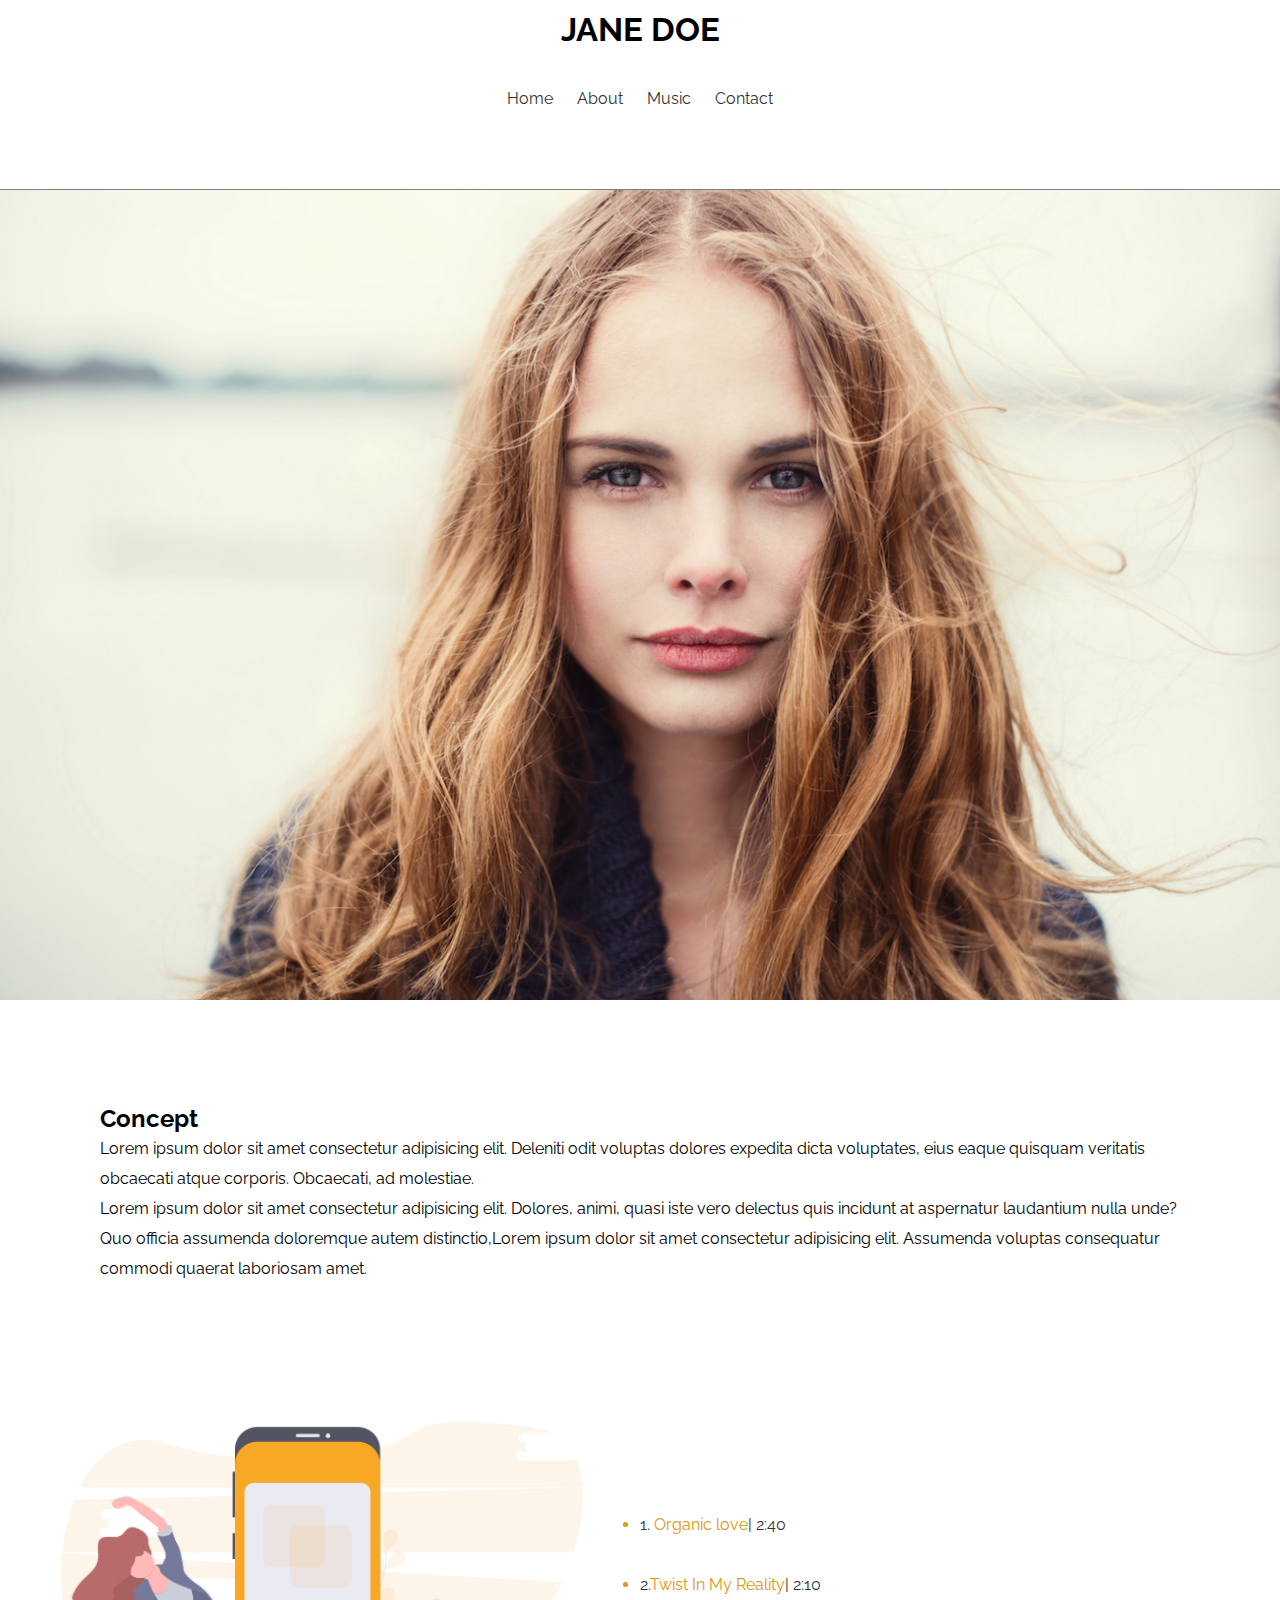
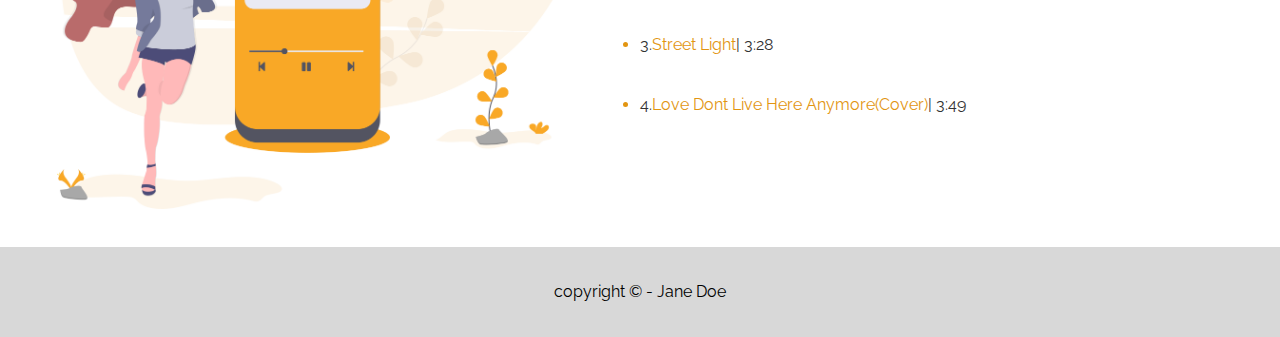
<file: index.html>
<!DOCTYPE html>
<html lang="en">
<head>
    <meta charset="UTF-8">
    <meta name="viewport" content="width=device-width, initial-scale=1.0">
    <link rel="stylesheet" href="./css/home.css">
    <title>Home</title>
</head>
<body>
    <nav class="menu">
        <h1>JANE DOE</h1>
        <ul class="menu-items">
            <li><a href="index.html">Home</a></li>
            <li><a href="about.html">About</a></li>
            <li><a href="music.html">Music</a></li>
            <li><a href="contact.html">Contact</a></li>
        </ul>
    </nav>
    <img src="./img/jane.jpg" class="Jane-Doe" alt="jane doe front image"/>
    <article class="jane-description">
        <h2>Concept</h2>
        <p>Lorem ipsum dolor sit amet consectetur adipisicing elit. Deleniti odit voluptas dolores expedita dicta voluptates, eius eaque quisquam veritatis obcaecati atque corporis. Obcaecati, ad molestiae.</p>
        <p>Lorem ipsum dolor sit amet consectetur adipisicing elit. Dolores, animi, quasi iste vero delectus quis incidunt at aspernatur laudantium nulla unde? Quo officia assumenda doloremque autem distinctio,Lorem ipsum dolor sit amet consectetur adipisicing elit. Assumenda voluptas consequatur commodi quaerat laboriosam amet.</p>
    </article>
    <section class="svg">
        <img src="./img/ilustra.png" class="svg-mp4" alt="mp4 with a girl dancing">
        <div class="songs">
            <ul class="playlist">
                <li class="jane-doe-song"><span>1.</span> Organic love<span>| 2:40</span></li>
                <li class="jane-doe-song"><span>2.</span>Twist In My Reality<span>| 2:10</span></li>
                <li class="jane-doe-song"><span>3.</span>Street Light<span>| 3:28</span></li>
                <li class="jane-doe-song"><span>4.</span>Love Dont Live Here Anymore(Cover)<span>| 3:49</span></li>
            </ul>
        </div>
    </section>

    <footer>
        <p>copyright &copy; - Jane Doe</p>
    </footer>
</body>
</html>
</file>
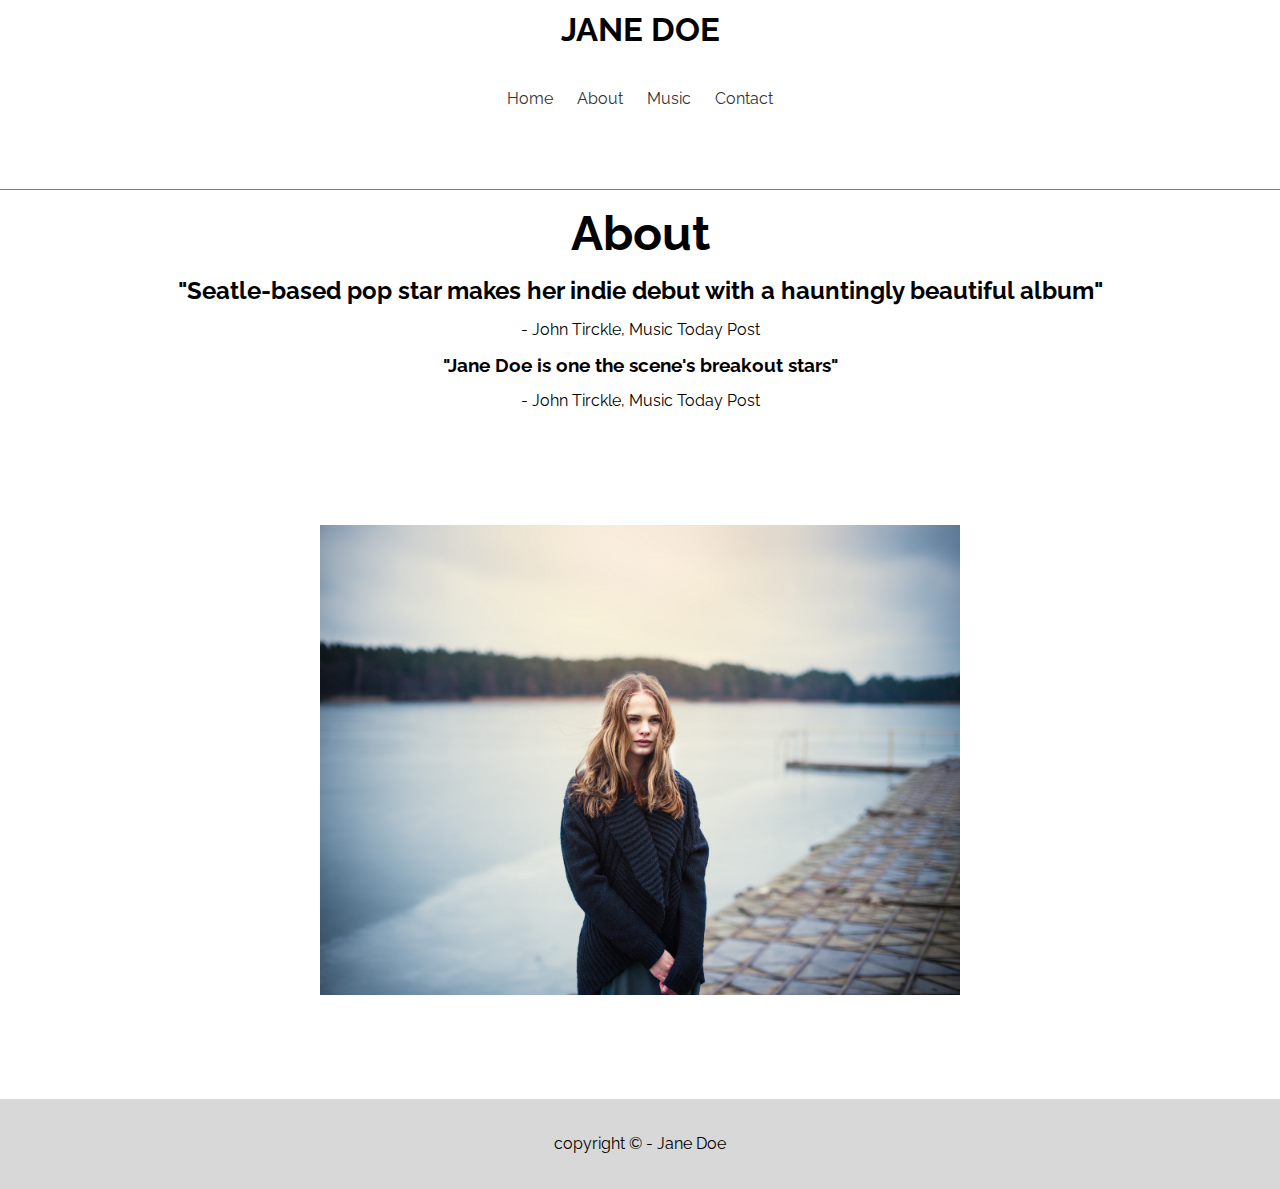
<file: about.html>
<!DOCTYPE html>
<html lang="en">
<head>
    <meta charset="UTF-8">
    <meta name="viewport" content="width=device-width, initial-scale=1.0">
    <link rel="stylesheet" href="./css/about.css">
    <title>About</title>
</head>
<body>
    <nav class="menu">
        <h1>JANE DOE</h1>
        <ul class="menu-items">
            <li><a href="index.html">Home</a></li>
            <li><a href="about.html">About</a></li>
            <li><a href="music.html">Music</a></li>
            <li><a href="contact.html">Contact</a></li>
        </ul>
    </nav>

    <section class="about">
        <h1>About</h1>
        <h2>"Seatle-based pop star makes her indie debut with a hauntingly beautiful album"</h2>
        <p>- John Tirckle, Music Today Post</p>
        <h3>"Jane Doe is one the scene's breakout stars"</h3>
        <p>- John Tirckle, Music Today Post</p>
        <img src="./img/jane2.jpg" alt="">
    </section>

    <footer>
        <p>copyright &copy; - Jane Doe</p>
    </footer>
    
</body>
</html>
</file>
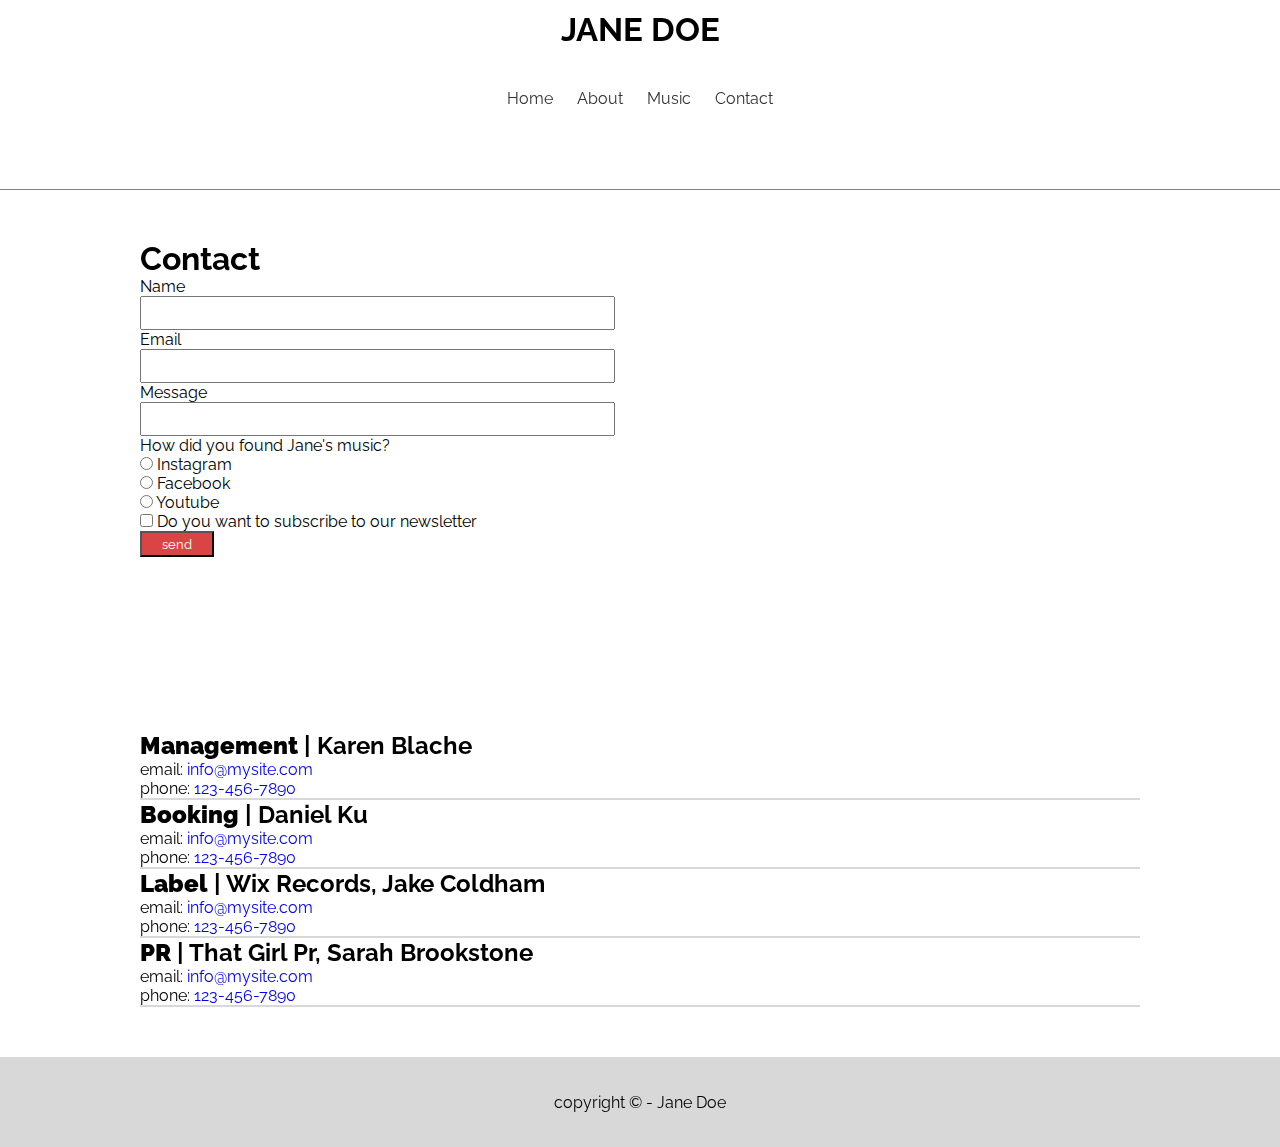
<file: contact.html>
<!DOCTYPE html>
<html lang="en">
<head>
    <meta charset="UTF-8">
    <meta name="viewport" content="width=device-width, initial-scale=1.0">
    <link rel="stylesheet" href="./css/contact.css">
    <title>Contact</title>
</head>
<body>
    <nav class="menu">
        <h1>JANE DOE</h1>
        <ul class="menu-items">
            <li><a href="index.html">Home</a></li>
            <li><a href="about.html">About</a></li>
            <li><a href="music.html">Music</a></li>
            <li><a href="contact.html">Contact</a></li>
        </ul>
    </nav>

    <section>
        <h1>Contact</h1>
            <form action="">
                <p>
                    <label for="name">Name</label> <br>
                    <input type="text" name="name" id="name" class="input-box">
                </p>
                <p>
                    <label for="email">Email</label> <br>
                    <input type="email" name="email" id="email" class="input-box">
                </p>
                <p>
                    <label for="message">Message</label> <br>
                    <input type="text" name="message" id="message" class="input-box ">
                </p>
                    <label for="music">How did you found Jane's music?</label> <br>
                    <input type="radio" name="music" id="instagram" value="instagram">
                    <label for="instagram">Instagram</label> <br>
                    <input type="radio" name="music" id="facebook" value="facebook">
                    <label for="facebook">Facebook</label> <br>
                    <input type="radio" name="music" id="youtube" value="youtube">
                    <label for="youtube">Youtube</label> <br>
                <p>
                    <input type="checkbox" name="newsletter" id="newsletter">
                    <label for="newsletter">Do you want to subscribe to our newsletter</label>
                </p>

                <button type="submit">send</button>
            </form>
            <div class="google-maps">
                <iframe src="https://www.google.com/maps/embed?pb=!1m18!1m12!1m3!1d3656.0480462713126!2d-46.67753668447493!3d-23.602609769003088!2m3!1f0!2f0!3f0!3m2!1i1024!2i768!4f13.1!3m3!1m2!1s0x94ce50ab7feb4519%3A0x739f0ddb0439cf94!2sDigital%20House%20S%C3%A3o%20Paulo!5e0!3m2!1spt-BR!2sbr!4v1605534878189!5m2!1spt-BR!2sbr" width="500" height="450" frameborder="0" style="border:0;" allowfullscreen="" aria-hidden="false" tabindex="0"></iframe>
            </div>
        
        <div class="contato">
            <h2><strong>Management</strong> | Karen Blache </h2>
            <p>email: <a href="info@mysite.com">info@mysite.com</a></p>
            <p>phone: <a href="123-456-7890">123-456-7890</a></p>
        </div>
        <div class="contato">
            <h2><strong>Booking</strong> | Daniel Ku </h2>
            <p>email: <a href="info@mysite.com">info@mysite.com</a></p>
            <p>phone: <a href="123-456-7890">123-456-7890</a></p>              
        </div>
        <div class="contato">
            <h2><strong>Label</strong> | Wix Records, Jake Coldham </h2>
            <p>email: <a href="info@mysite.com">info@mysite.com</a></p>
            <p>phone: <a href="123-456-7890">123-456-7890</a></p>    
        </div>
        <div class="contato">
            <h2><strong>PR</strong> | That Girl Pr, Sarah Brookstone </h2>
            <p>email: <a href="info@mysite.com">info@mysite.com</a></p>
            <p>phone: <a href="123-456-7890">123-456-7890</a></p>    
        </div>
    </section>

    <footer>
        <p>copyright &copy; - Jane Doe</p>
    </footer>
</body>
</html>
</file>
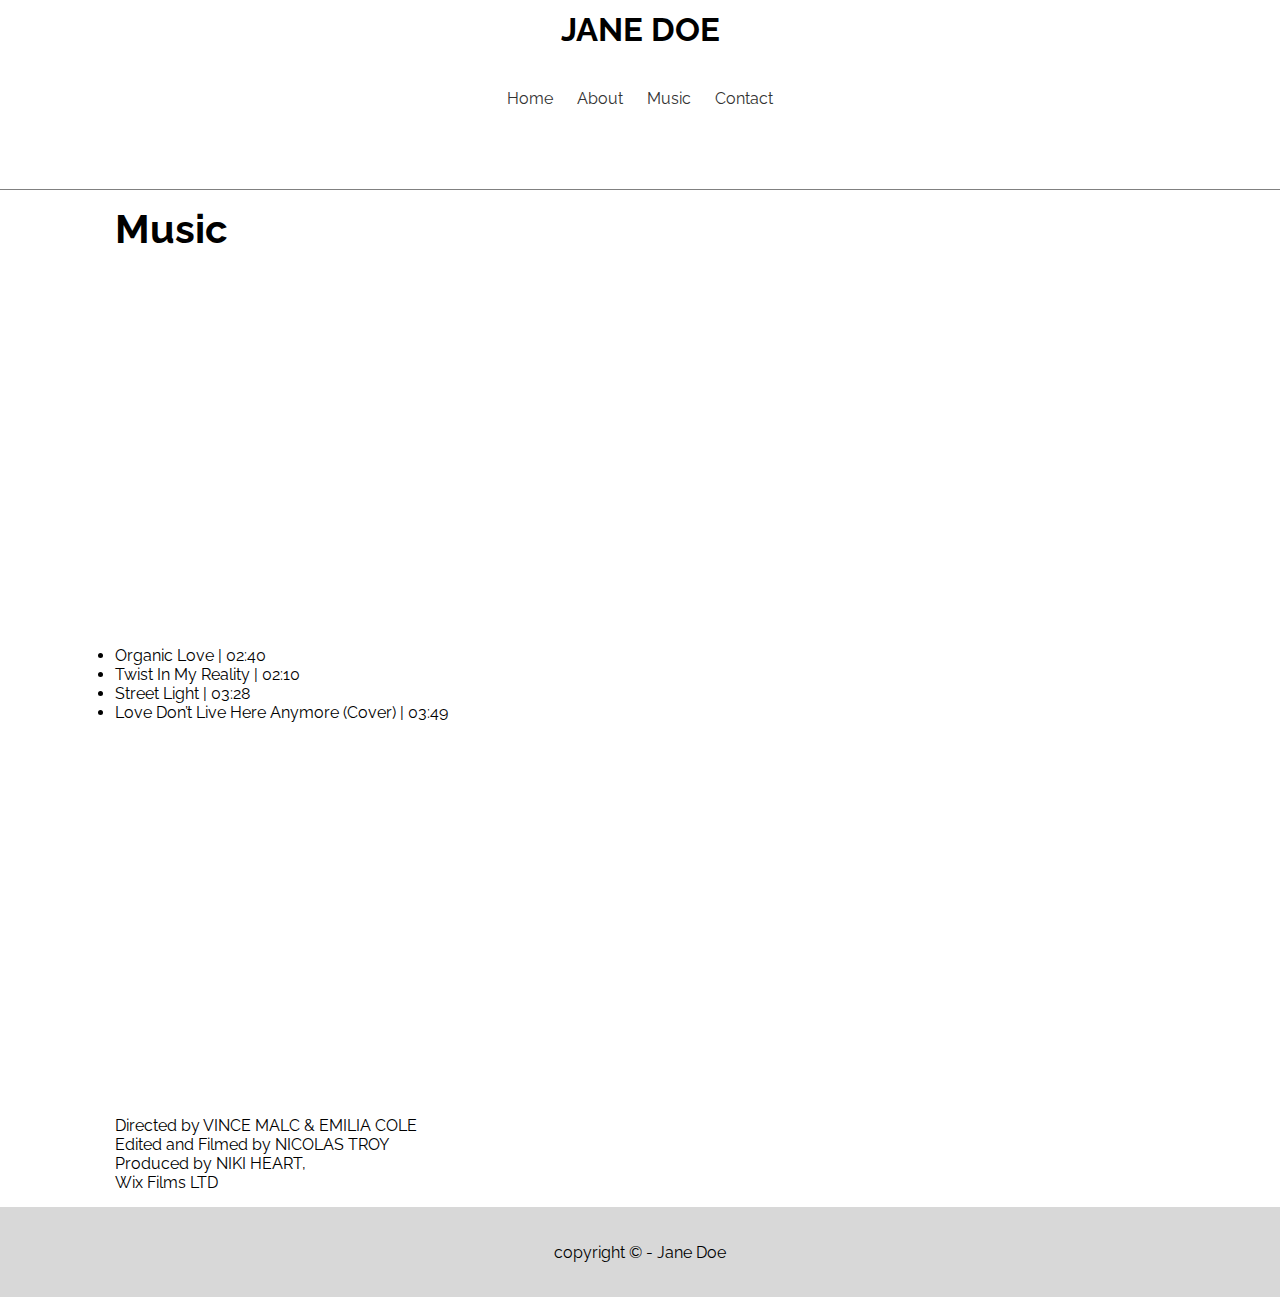
<file: music.html>
<!DOCTYPE html>
<html lang="en">
<head>
    <meta charset="UTF-8">
    <meta name="viewport" content="width=device-width, initial-scale=1.0">
    <link rel="stylesheet" href="./css/music.css">
    <title>Music</title>
</head>
<body>
    <nav class="menu">
        <h1>JANE DOE</h1>
        <ul class="menu-items">
            <li><a href="index.html">Home</a></li>
            <li><a href="about.html">About</a></li>
            <li><a href="music.html">Music</a></li>
            <li><a href="contact.html">Contact</a></li>
        </ul>
    </nav>
        <section class="music">
            <h1>Music</h1>
        <iframe src="https://player.vimeo.com/video/135166028" width="640" height="360" frameborder="0" allow="autoplay; fullscreen" allowfullscreen></iframe>
        <ul>
            <li>Organic Love | 02:40</li>
            <li>Twist In My Reality | 02:10</li>
            <li>Street Light | 03:28</li>
            <li>Love Don’t Live Here Anymore (Cover) | 03:49</li>
        </ul>
        <iframe src="https://player.vimeo.com/video/135166028" width="640" height="360" frameborder="0" allow="autoplay; fullscreen" allowfullscreen></iframe>
        <ul class="credits">
            <li>Directed by VINCE MALC & EMILIA COLE</li>
            <li>Edited and Filmed by NICOLAS TROY</li>
            <li>Produced by NIKI HEART,</li>
            <li>Wix Films LTD</li>
        </ul>
        </section>
    <footer>
        <p>copyright &copy; - Jane Doe</p>
    </footer>
</body>
</html>
</file>
<file: css/home.css>
@import url('https://fonts.googleapis.com/css2?family=Raleway:ital,wght@0,400;1,700&display=swap');

* {
    margin: 0;
    padding: 0;
    box-sizing: border-box;
    font-family: 'Raleway', sans-serif;
    text-decoration: none;
}

.menu {
    width: 100%;
    height: 20vh;
    background-color: #ffffff;
    border-bottom: 1px solid #808080;
    list-style: none;
}

.menu h1 {
    text-align: center;
    font-size: 25pt;
    margin-top: 10px;
}

.menu a {
    color: #323232;
}

.menu .menu-items {
    margin-top: 30px;
    text-align: center;
}

.menu .menu-items li{
    display: inline-block;
    padding: 10px;
    transition: all 0.1s;
    cursor: pointer;
}

.menu .menu-items a:hover {
    color: red;
}

.Jane-Doe {
    width: 100%;
    height: 90vh;
    object-fit: cover;
    z-index: -1;
}

.jane-description {
    width: 100%;
    padding: 100px;
    line-height: 30px;
}

.svg {
    width: 100%;
    display: flex;
    flex-wrap: wrap;
    justify-content: center;
    align-items: center;
}

.svg .svg-mp4 {
    width: 50%;
}

.svg .songs {
    width: 50%;
    line-height: 60px;
}

.songs li {
    color: #e29511;
}

.svg .songs span {
    color: #323232;
}

footer {
    width: 100%;
    height: 10vh;
    bottom: 0;
    display: flex;
    place-content: center;
    align-items: center;
    background-color: #d8d8d8;
}
</file>
<file: css/about.css>
@import url('https://fonts.googleapis.com/css2?family=Raleway:ital,wght@0,400;1,700&display=swap');

* {
    margin: 0;
    padding: 0;
    box-sizing: border-box;
    font-family: 'Raleway', sans-serif;
    list-style: none;
    text-decoration: none;
}

.menu {
    width: 100%;
    height: 20vh;
    background-color: #ffffff;
    border-bottom: 1px solid #808080;
}

.menu h1 {
    text-align: center;
    font-size: 25pt;
    margin-top: 10px;
}

.menu a {
    color: #323232;
}

.menu .menu-items {
    margin-top: 30px;
    text-align: center;
}

.menu .menu-items li{
    display: inline-block;
    padding: 10px;
    transition: all 0.1s;
    cursor: pointer;
}

.menu .menu-items a:hover {
    color: red;
}

.about {
    text-align: center;
}

.about h1 {
    font-size: 3em;
    margin: 15px;
}

.about h2,p,h3 {
    margin: 15px;
}

.about img {
    margin: 100px auto;
    width: 50%;
}



footer {
    width: 100%;
    height: 10vh;
    bottom: 0;
    display: flex;
    place-content: center;
    align-items: center;
    background-color: #d8d8d8;
}
</file>
<file: css/contact.css>
@import url('https://fonts.googleapis.com/css2?family=Raleway:ital,wght@0,400;1,700&display=swap');

* {
    margin: 0;
    padding: 0;
    box-sizing: border-box;
    font-family: 'Raleway', sans-serif;
    text-decoration: none;
}

.menu {
    width: 100%;
    height: 20vh;
    background-color: #ffffff;
    border-bottom: 1px solid #808080;
    list-style: none;
}

.menu h1 {
    text-align: center;
    font-size: 25pt;
    margin-top: 10px;
}

.menu a {
    color: #323232;
}

.menu .menu-items {
    margin-top: 30px;
    text-align: center;
}

.menu .menu-items li{
    display: inline-block;
    padding: 10px;
    transition: all 0.1s;
    cursor: pointer;
}

.menu .menu-items a:hover {
    color: red;
}

section {
    width: 1000px;
    margin: 50px auto;
}

form {
    float: left;
    width: 50%;
}

.input-box {
    width: 95%;
    line-height: 30px;
}


button {
    background-color: rgb(219, 68, 68);
    color: white;
    padding: 3px 20px;
}

.google-maps {
    width: 50%;
    height: 100%;
    float: left;
}


.contato {
    border-bottom: 2px solid #d8d8d8;
}

footer {
    width: 100%;
    height: 10vh;
    bottom: 0;
    display: flex;
    place-content: center;
    align-items: center;
    background-color: #d8d8d8;
}
</file>
<file: css/music.css>
@import url('https://fonts.googleapis.com/css2?family=Raleway:ital,wght@0,400;1,700&display=swap');

* {
    margin: 0;
    padding: 0;
    box-sizing: border-box;
    font-family: 'Raleway', sans-serif;
    text-decoration: none;
}

.menu {
    width: 100%;
    height: 20vh;
    background-color: #ffffff;
    border-bottom: 1px solid #808080;
    list-style: none;
}

.menu h1 {
    text-align: center;
    font-size: 25pt;
    margin-top: 10px;
}

.menu a {
    color: #323232;
}

.menu .menu-items {
    margin-top: 30px;
    text-align: center;
}

.menu .menu-items li{
    display: inline-block;
    padding: 10px;
    transition: all 0.1s;
    cursor: pointer;
}

.menu .menu-items a:hover {
    color: red;
}

.music {
    margin-left: 100px;
}

.music h1 {
    margin: 15px;
    font-size: 2.5em;
}

.music ul {
    margin: 15px;
}

.credits {
    list-style: none;
}

footer {
    width: 100%;
    height: 10vh;
    bottom: 0;
    display: flex;
    place-content: center;
    align-items: center;
    background-color: #d8d8d8;
}
</file>
